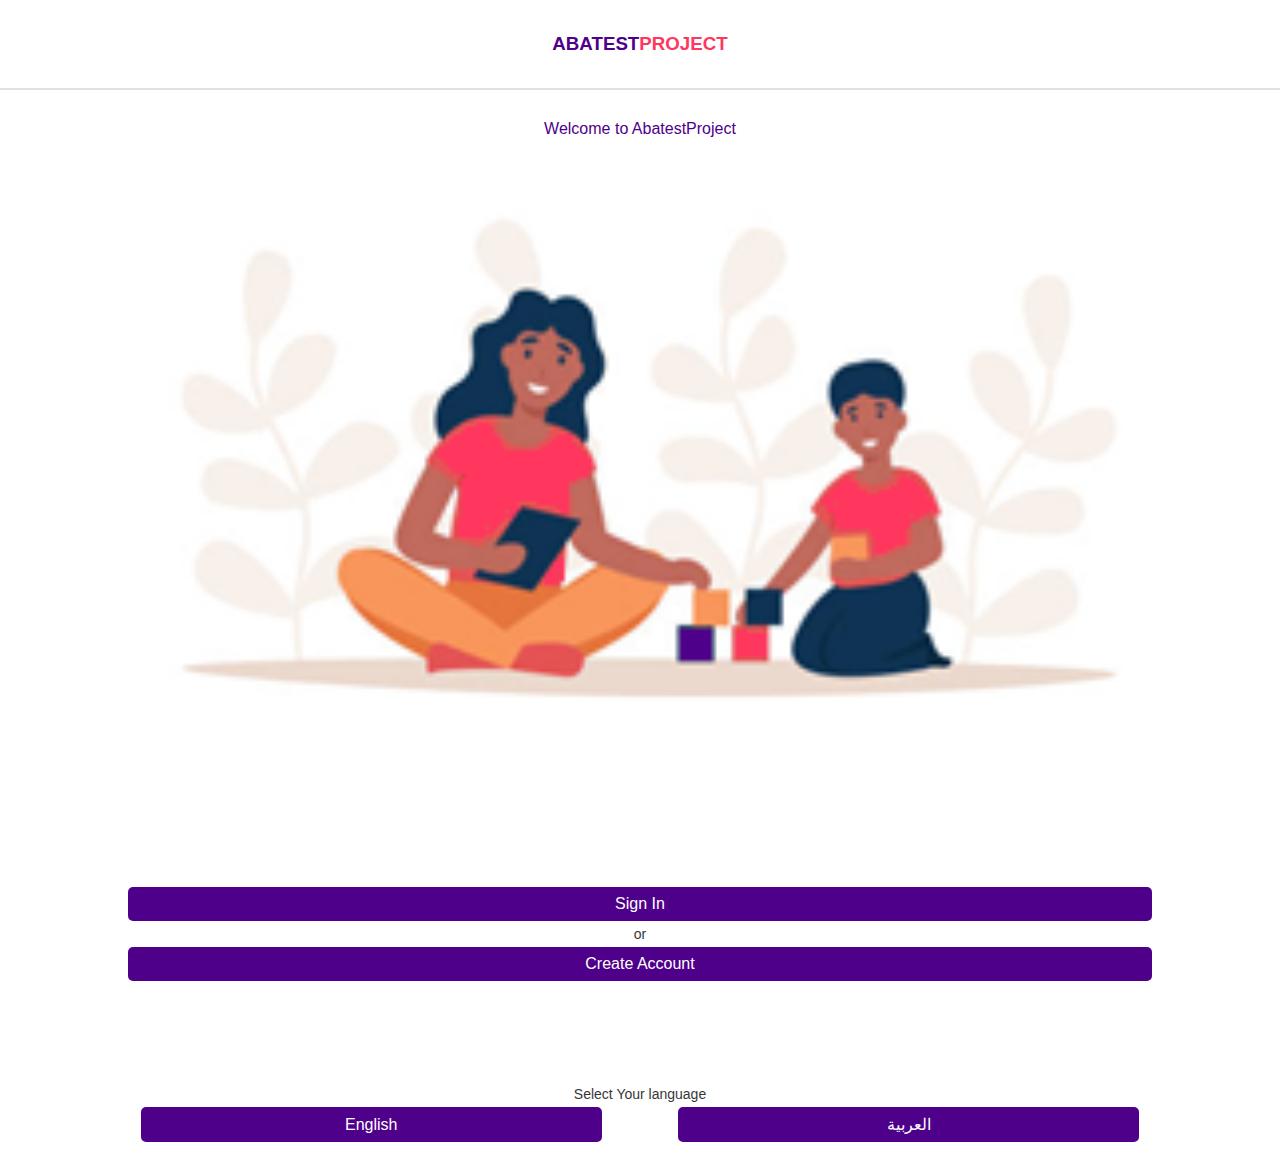
<file: index.html>
<!DOCTYPE html>
<html lang="en">
<head>
    <meta charset="UTF-8">
    <meta http-equiv="X-UA-Compatible" content="IE=edge">
    <meta name="viewport" content="width=device-width, initial-scale=1.0">
    <link rel="stylesheet" href="css/style.css">
    <script src="js/script.js"></script>
    <title>Abatest</title>
</head>
<body>
    <header>
        <h3 class="header-title">ABATEST<span class="project">PROJECT</span></h3>
    </header>
    <div class="container">
        <p class="welcome">
            <span id="en"> Welcome to AbatestProject </span>
            <span id="ar"> AbatestProject مرحبا بكم في </span>
        </p>
        <div class="img">
            <img src="img/Picture1.png" alt="error">
        </div>
        <div class="buttons">
            <!-- -----------------------------------------------------sign-------------------- -->
            
            <button class="sign-btn" id="sign-en" onclick="window.location.href='sign/sign.html'"> 
                Sign In
            </button>
            <button class="sign-btn" id="sign-ar" > 
            تسجيل الدخول
            </button>

            <p>
                <span id="or-en">or</span>
                <span id="or-ar">أو</span>
            </p>
            <!-- -----------------------------------------------------create -->
            <button class="create-btn" id="create-en">
                Create Account
            </button>
            <button class="create-btn" id="create-ar">
                إنشاء حساب
            </button>
        </div>
        <div class="languages">
            <p class="lang-p">
                <span id="select-en">Select Your language</span>
                <span id="select-ar">اختر لغتك</span>
            </p>
            <div class="languages-btns">
                <button class="english-btn" id="english-btn" onclick="englishh()">English</button>
                <button class="arabic-btn" id="arabic-btn" onclick="arabicc()">العربية</button>
            </div>
        </div>
    </div>
</body>
</html>
</file>
<file: css/style.css>
*{
    box-sizing: border-box;
    margin: 0;
    padding: 0;
}

header{
    height: 10vh;
    border-bottom: 2px solid #E1E1E1 ;
    width: 100%;
    display: flex;
    justify-content: center;
    align-items: center;
}
.header-title{
    color: #4F008B;
    font-family:'Franklin Gothic Medium', 'Arial Narrow', Arial, sans-serif;
}
.project{
    color: #FF375E;
}
/* //////////////////////////////////conatiner///////////////////////////////////// */
.container{
    width: 100%;
    display: flex;
    flex-direction: column;
    justify-content: center;
    align-items: center;
    padding: 30px 0;
}
.welcome{
    font-family: sans-serif;
    color: #4F008B;
}

.img{
    margin-top: 30px;
    width: 90%;
}
.img > img{
    width: 100%;
}

.buttons{
    width: 100%;
    display: flex;
    flex-direction: column;
    justify-content: center;
    align-items: center;
}
.buttons > p{
    font-family: sans-serif;
    margin: 5px 0;
    font-size: 14px;
    opacity: 0.8;
}



.sign-btn{
    color: white;
    background-color:#4F008B;
    width: 80%;
    font-family: sans-serif;
    font-size: 16px;
    padding: 8px 0;
    border: none;
    border-radius: 5px;
    cursor: pointer;
}

.create-btn{
    color: white;
    background-color:#4F008B;
    width: 80%;
    font-family: sans-serif;
    font-size: 16px;
    padding: 8px 0;
    border: none;
    border-radius: 5px;
}


.languages{
    width: 100%;
    display: flex;
    flex-direction: column;
    align-items: center;
    padding-top: 100px;
}
.lang-p{
    font-family: sans-serif;
    margin: 5px 0;
    font-size: 14px;
    opacity: 0.8;
}
.languages-btns{
    width: 90%;
    display: flex;
    justify-content: space-evenly;
}
.english-btn{
    color: white;
    background-color:#4F008B;
    width: 40%;
    font-family: sans-serif;
    font-size: 16px;
    padding: 8px 0;
    border: none;
    border-radius: 5px;
}
.english-btn:hover{
    background-color: white;
    color: rgba(0, 0, 0, 0.7);
    border: 1px solid  rgba(0, 0, 0, 0.7);
}
.arabic-btn{
    color: white;
    background-color:#4F008B;
    width: 40%;
    font-family: sans-serif;
    font-size: 16px;
    padding: 8px 0;
    border: none;
    border-radius: 5px;
}
.arabic-btn:hover{
    background-color: white;
    color: rgba(0, 0, 0, 0.7);
    border: 1px solid  rgba(0, 0, 0, 0.7);
}

/* /////////////////////////// for language/////////////////////////// */
#ar{
    display: none;
}
#sign-ar{
    display: none;
    margin: -4px 0;
    padding: 9px 0;
}
#create-ar{
    display: none;
    margin: -4px 0;
    padding: 9px 0;
}
#or-ar{
    display: none;
}
#select-ar{
    display: none;
}
</file>
